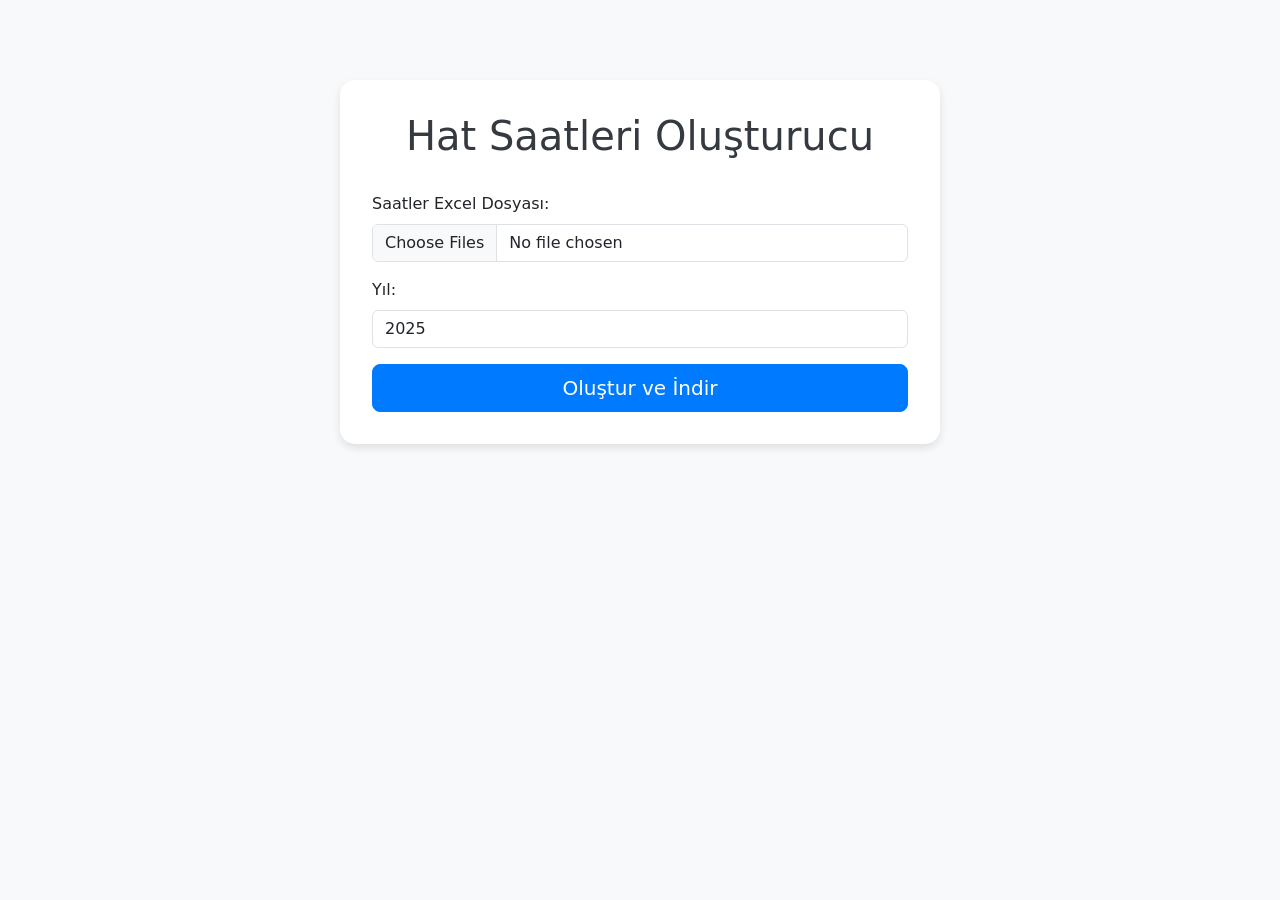
<file: templates/index.html>
<!DOCTYPE html>
<html lang="tr">
<head>
    <meta charset="UTF-8">
    <meta name="viewport" content="width=device-width, initial-scale=1.0">
    <title>Hat Saatleri Oluşturucu</title>
    <link href="https://cdn.jsdelivr.net/npm/bootstrap@5.3.0/dist/css/bootstrap.min.css" rel="stylesheet">
    <style>
        body {
            background-color: #f8f9fa;
        }
        .container {
            max-width: 600px;
            margin-top: 5rem;
            background-color: #fff;
            padding: 2rem;
            border-radius: 15px;
            box-shadow: 0 4px 8px rgba(0,0,0,0.1);
        }
        h1 {
            color: #343a40;
            font-weight: 300;
            text-align: center;
            margin-bottom: 2rem;
        }
        .form-label {
            font-weight: 500;
        }
        .btn-primary {
            background-color: #007bff;
            border-color: #007bff;
        }
        .btn-primary:hover {
            background-color: #0056b3;
            border-color: #0056b3;
        }
    </style>
</head>
<body>
    <div class="container">
        <h1>Hat Saatleri Oluşturucu</h1>
        <form action="/" method="post" enctype="multipart/form-data">
            <div class="mb-3">
                <label for="file" class="form-label">Saatler Excel Dosyası:</label>
                <input type="file" class="form-control" id="file" name="file" accept=".xlsx" multiple required>
            </div>
            <div class="mb-3">
                <label for="year" class="form-label">Yıl:</label>
                <input type="number" class="form-control" id="year" name="year" value="2025" required>
            </div>
            <div class="d-grid">
                <button type="submit" class="btn btn-primary btn-lg">Oluştur ve İndir</button>
            </div>
        </form>
    </div>
    <script src="https://cdn.jsdelivr.net/npm/bootstrap@5.3.0/dist/js/bootstrap.bundle.min.js"></script>
</body>
</html>
</file>
